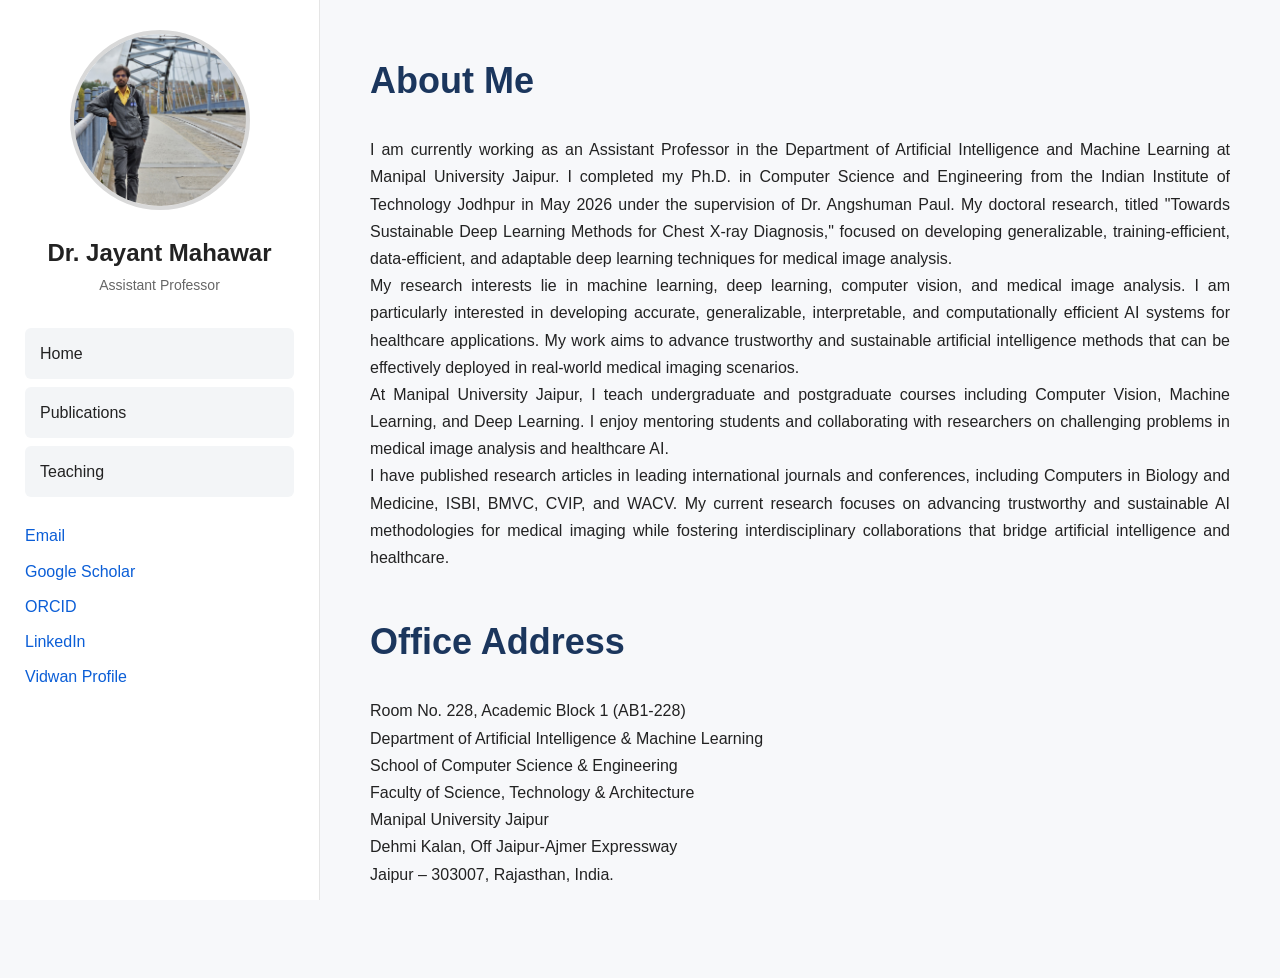
<file: index.html>
<!DOCTYPE html>
<html lang="en">
<head>
<meta charset="UTF-8">
<meta name="viewport" content="width=device-width, initial-scale=1.0">
<title>Dr. Jayant Mahawar</title>

<link rel="stylesheet" href="css/style.css">
</head>

<body>
 
<button class="menu-toggle" onclick="toggleSidebar()">☰ Menu</button>

<div class="container">

    <aside class="sidebar">

        <button class="close-btn" onclick="closeSidebar()">✕</button>

        <div class="profile">
            <img src="images/profile.jpg" alt="Profile Picture">
            <h2>Dr. Jayant Mahawar</h2>
            <p>Assistant Professor</p>
        </div>

        <nav class="nav-links">
            <a href="index.html">Home</a>
            <a href="publications.html">Publications</a>
            <a href="teaching.html">Teaching</a>
        </nav>

        <div class="contact-section">

            <div class="contact-links">

                <a href="mailto:mahawar.2@alumni.iitj.ac.in">
                    Email
                </a>

                <a href="https://scholar.google.com/citations?user=KlMZ7QMAAAAJ" target="_blank">
                    Google Scholar
                </a>

                <a href="https://orcid.org/0009-0009-7027-000X" target="_blank">
                    ORCID
                </a>

                <a href="https://in.linkedin.com/in/jayant-mahawar-14567b105" target="_blank">
                    LinkedIn
                </a>

                <a href="https://vidwan.inflibnet.ac.in/profile/714711" target="_blank">
                    Vidwan Profile
                </a>

            </div>

        </div>

    </aside>

    <main class="main-content">

        <h1 class="page-title">About Me</h1>

        <div class="section">

            <p align="justify">
                I am currently working as an Assistant Professor in the Department of Artificial Intelligence and Machine Learning at Manipal University Jaipur. I completed my Ph.D. in Computer Science and Engineering from the Indian Institute of Technology Jodhpur in May 2026 under the supervision of Dr. Angshuman Paul. My doctoral research, titled "Towards Sustainable Deep Learning Methods for Chest X-ray Diagnosis," focused on developing generalizable, training-efficient, data-efficient, and adaptable deep learning techniques for medical image analysis.
            </p>

            <p align="justify">
                My research interests lie in machine learning, deep learning, computer vision, and medical image analysis. I am particularly interested in developing accurate, generalizable, interpretable, and computationally efficient AI systems for healthcare applications. My work aims to advance trustworthy and sustainable artificial intelligence methods that can be effectively deployed in real-world medical imaging scenarios.
            </p>

            <p align="justify">
                At Manipal University Jaipur, I teach undergraduate and postgraduate courses including Computer Vision, Machine Learning, and Deep Learning. I enjoy mentoring students and collaborating with researchers on challenging problems in medical image analysis and healthcare AI.
            </p>

            <p align="justify">
                I have published research articles in leading international journals and conferences, including Computers in Biology and Medicine, ISBI, BMVC, CVIP, and WACV. My current research focuses on advancing trustworthy and sustainable AI methodologies for medical imaging while fostering interdisciplinary collaborations that bridge artificial intelligence and healthcare.
            </p>

        </div>

        <h1 class="page-title">Office Address</h1>

        <div class="section">

            <p>
                Room No. 228, Academic Block 1 (AB1-228)<br>
                Department of Artificial Intelligence & Machine Learning<br>
                School of Computer Science & Engineering<br>
                Faculty of Science, Technology & Architecture<br>
                Manipal University Jaipur<br>
                Dehmi Kalan, Off Jaipur-Ajmer Expressway<br>
                Jaipur – 303007, Rajasthan, India.
            </p>

        </div>            

    </main>

</div>

<script>

function toggleSidebar(){

    document
        .querySelector('.sidebar')
        .classList.toggle('active');
}

function closeSidebar(){

    document
        .querySelector('.sidebar')
        .classList.remove('active');
}

</script>

</body>
</html>
</file>
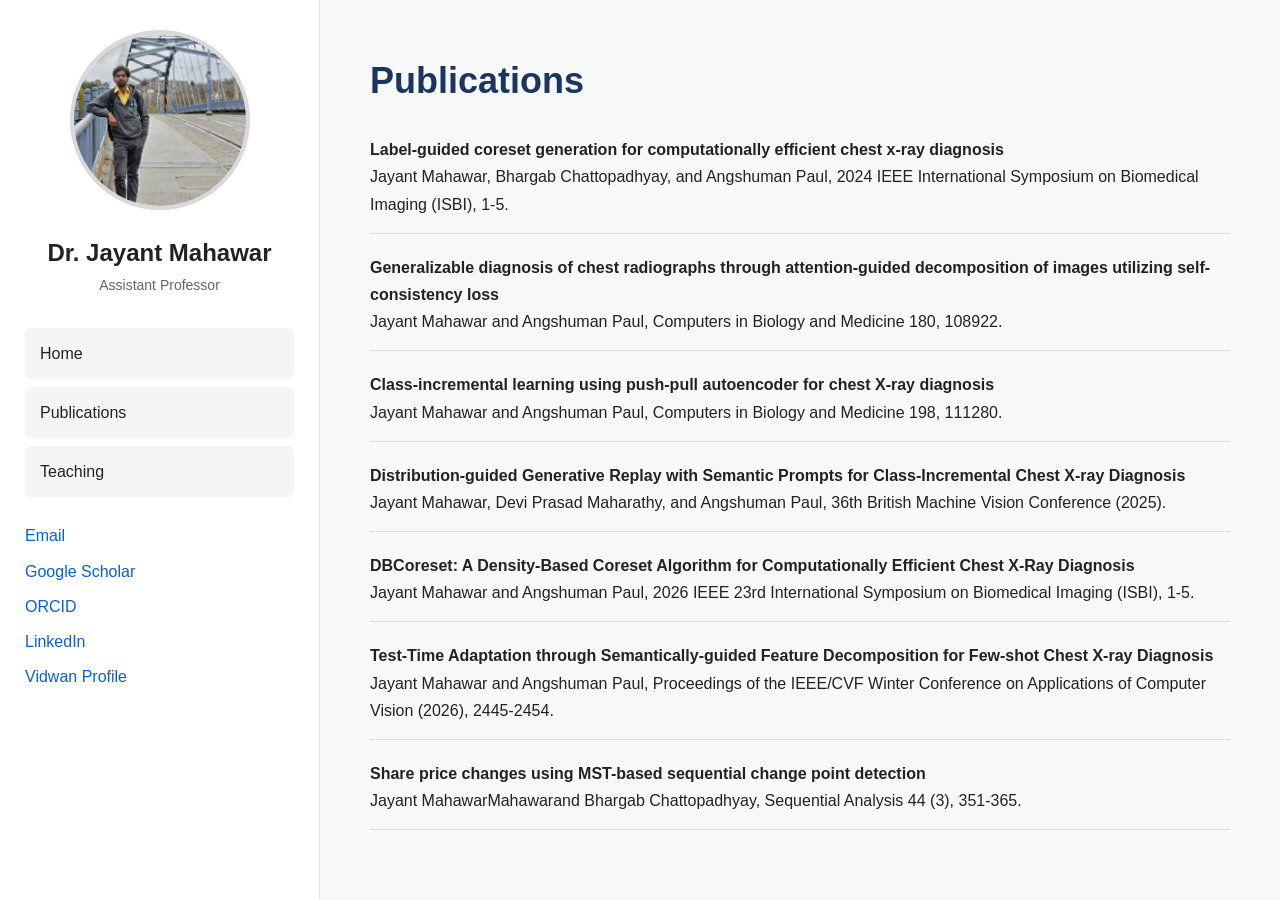
<file: publications.html>
<!DOCTYPE html>
<html lang="en">
<head>
<meta charset="UTF-8">
<meta name="viewport" content="width=device-width, initial-scale=1.0">
<title>Publications</title>

<link rel="stylesheet" href="css/style.css">
</head>

<body>

<button class="menu-toggle" onclick="toggleSidebar()">☰ Menu</button>

<div class="container">

    <aside class="sidebar">

        <button class="close-btn" onclick="closeSidebar()">✕</button>

        <div class="profile">
            <img src="images/profile.jpg" alt="Profile Picture">
            <h2>Dr. Jayant Mahawar</h2>
            <p>Assistant Professor</p>
        </div>

        <nav class="nav-links">
            <a href="index.html">Home</a>
            <a href="publications.html">Publications</a>
            <a href="teaching.html">Teaching</a>
        </nav>
        
        <div class="contact-section">

            <div class="contact-links">

                <a href="mailto:mahawar.2@alumni.iitj.ac.in">
                    Email
                </a>

                <a href="https://scholar.google.com/citations?user=KlMZ7QMAAAAJ" target="_blank">
                    Google Scholar
                </a>

                <a href="https://orcid.org/0009-0009-7027-000X" target="_blank">
                    ORCID
                </a>

                <a href="https://in.linkedin.com/in/jayant-mahawar-14567b105" target="_blank">
                    LinkedIn
                </a>

                <a href="https://vidwan.inflibnet.ac.in/profile/714711" target="_blank">
                    Vidwan Profile
                </a>

            </div>

        </div>

    </aside>

    <main class="main-content">

        <h1 class="page-title">Publications</h1>

        <div class="publication-item">
            <strong>Label-guided coreset generation for computationally efficient chest x-ray diagnosis</strong><br>
            Jayant Mahawar, Bhargab Chattopadhyay, and Angshuman Paul, 2024 IEEE International Symposium on Biomedical Imaging (ISBI), 1-5.
        </div>

        <div class="publication-item">
            <strong>Generalizable diagnosis of chest radiographs through attention-guided decomposition of images utilizing self-consistency loss</strong><br>
            Jayant Mahawar and Angshuman Paul, Computers in Biology and Medicine 180, 108922.
        </div>

        <div class="publication-item">
            <strong>Class-incremental learning using push-pull autoencoder for chest X-ray diagnosis</strong><br>
            Jayant Mahawar and Angshuman Paul, Computers in Biology and Medicine 198, 111280.
        </div>

        <div class="publication-item">
            <strong>Distribution-guided Generative Replay with Semantic Prompts for Class-Incremental Chest X-ray Diagnosis</strong><br>
            Jayant Mahawar, Devi Prasad Maharathy, and Angshuman Paul, 36th British Machine Vision Conference (2025).
        </div>

        <div class="publication-item">
            <strong>DBCoreset: A Density-Based Coreset Algorithm for Computationally Efficient Chest X-Ray Diagnosis</strong><br>
            Jayant Mahawar and Angshuman Paul, 2026 IEEE 23rd International Symposium on Biomedical Imaging (ISBI), 1-5.
        </div>
        
        <div class="publication-item">
            <strong>Test-Time Adaptation through Semantically-guided Feature Decomposition for Few-shot Chest X-ray Diagnosis</strong><br>
            Jayant Mahawar and Angshuman Paul, Proceedings of the IEEE/CVF Winter Conference on Applications of Computer Vision (2026), 2445-2454.
        </div>
        
        <div class="publication-item">
            <strong>Share price changes using MST-based sequential change point detection</strong><br>
            Jayant MahawarMahawarand Bhargab Chattopadhyay, Sequential Analysis 44 (3), 351-365.
        </div>

    </main>

</div>

<script>

function toggleSidebar(){

    document
        .querySelector('.sidebar')
        .classList.toggle('active');

}

function closeSidebar(){

    document
        .querySelector('.sidebar')
        .classList.remove('active');
}

</script>

</body>
</html>
</file>
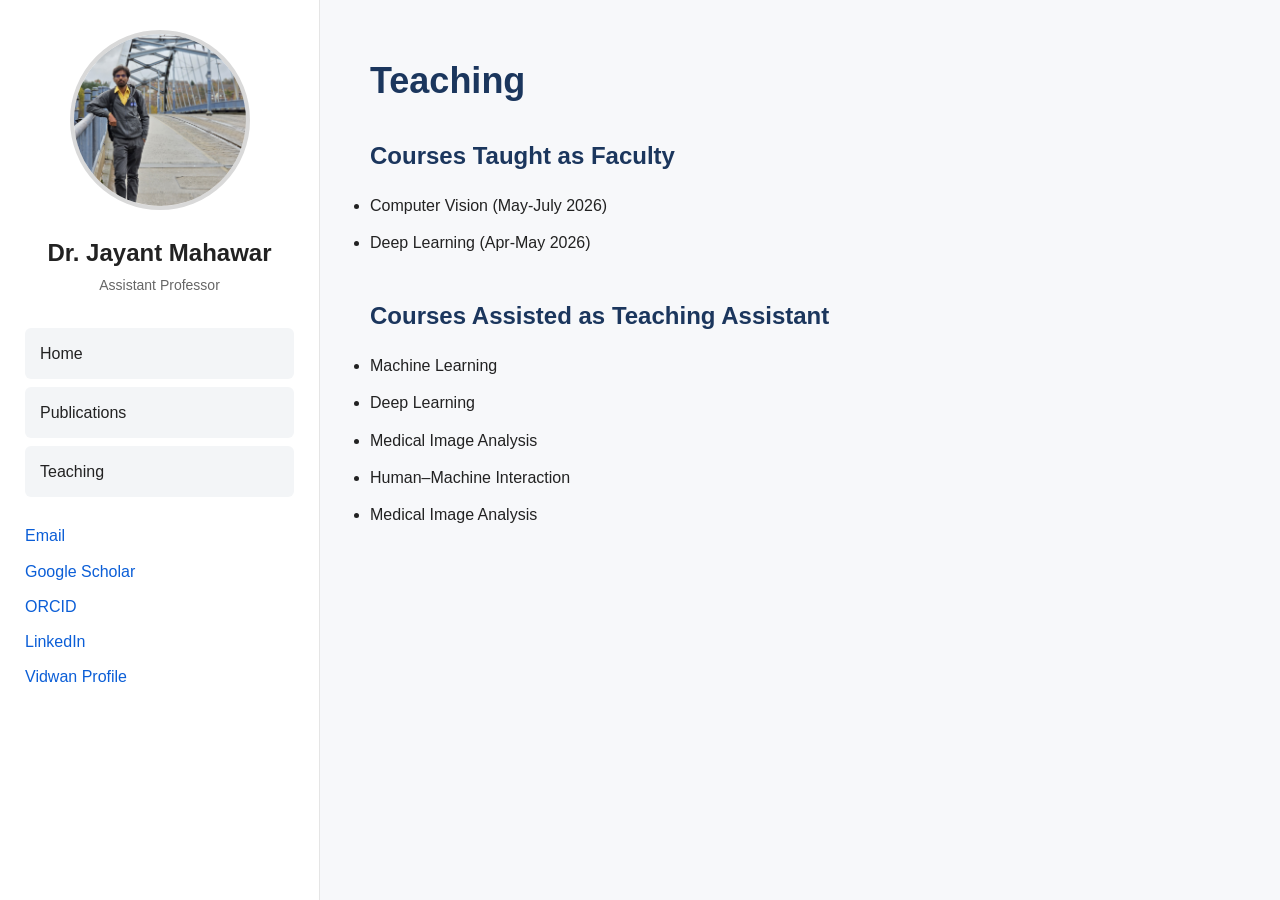
<file: teaching.html>
<!DOCTYPE html>
<html lang="en">
<head>
<meta charset="UTF-8">
<meta name="viewport" content="width=device-width, initial-scale=1.0">
<title>Teaching</title> 

<link rel="stylesheet" href="css/style.css">
</head>

<body>

<button class="menu-toggle" onclick="toggleSidebar()">☰ Menu</button>

<div class="container">

    <aside class="sidebar">

        <button class="close-btn" onclick="closeSidebar()">✕</button>

        <div class="profile">
            <img src="images/profile.jpg" alt="Profile Picture">
            <h2>Dr. Jayant Mahawar</h2>
            <p>Assistant Professor</p>
        </div>

        <nav class="nav-links">
            <a href="index.html">Home</a>
            <a href="publications.html">Publications</a>
            <a href="teaching.html">Teaching</a>
        </nav>

        <div class="contact-section">

            <div class="contact-links">

                <a href="mailto:mahawar.2@alumni.iitj.ac.in">
                    Email
                </a>

                <a href="https://scholar.google.com/citations?user=KlMZ7QMAAAAJ" target="_blank">
                    Google Scholar
                </a>

                <a href="https://orcid.org/0009-0009-7027-000X" target="_blank">
                    ORCID
                </a>

                <a href="https://in.linkedin.com/in/jayant-mahawar-14567b105" target="_blank">
                    LinkedIn
                </a>

                <a href="https://vidwan.inflibnet.ac.in/profile/714711" target="_blank">
                    Vidwan Profile
                </a>

            </div>

        </div>

    </aside>

    <main class="main-content">

        <h1 class="page-title">Teaching</h1>

        <div class="section">

            <h2>Courses Taught as Faculty</h2>

            <ul class="course-list">
                <li>Computer Vision (May-July 2026)</li>
                <li>Deep Learning (Apr-May 2026)</li>
            </ul>

        </div>

        <div class="section">

            <h2>Courses Assisted as Teaching Assistant</h2>

            <ul class="course-list">
                <li>Machine Learning</li>
                <li>Deep Learning</li>
                <li>Medical Image Analysis</li>
                <li>Human–Machine Interaction</li>
                <li>Medical Image Analysis</li>
            </ul>

        </div>

    </main>

</div>

<script>

function toggleSidebar(){

    document
        .querySelector('.sidebar')
        .classList.toggle('active');

}

function closeSidebar(){

    document
        .querySelector('.sidebar')
        .classList.remove('active');
}

</script>

</body>
</html>
</file>
<file: css/style.css>
/* ==========================
   GENERAL SETTINGS
========================== */

*{
    margin:0;
    padding:0;
    box-sizing:border-box;
}

body{
    font-family: "Segoe UI", Arial, sans-serif;
    background:#f7f8fa;
    color:#222;
    line-height:1.7;
}

a{
    color:#0b5ed7;
    text-decoration:none;
}

a:hover{
    text-decoration:underline;
}

/* ==========================
   LAYOUT
========================== */

.container{
    display:flex;
    min-height:100vh;
}

.sidebar{
    width:320px;
    background:#ffffff;
    border-right:1px solid #e5e5e5;
    padding:30px 25px;
    position:fixed;
    height:100vh;
    overflow-y:auto;
}

.main-content{
    margin-left:320px;
    padding:50px;
    flex:1;
}

.menu-toggle{
    display:none;
}

.close-btn{
    display:none;
}

/* ==========================
   PROFILE
========================== */

.profile{
    text-align:center;
    margin-bottom:30px;
}

.profile img{
    width:180px;
    height:180px;
    border-radius:50%;
    object-fit:cover;
    border:4px solid #d9d9d9;
}

.profile h2{
    margin-top:15px;
    font-size:24px;
}

.profile p{
    color:#666;
    font-size:14px;
}

/* ==========================
   NAVIGATION
========================== */

.nav-links{
    margin:25px 0;
}

.nav-links a{
    display:block;
    padding:12px 15px;
    margin-bottom:8px;
    background:#f3f5f7;
    border-radius:6px;
    color:#222;
    font-weight:500;
}

.nav-links a:hover{
    background:#e9edf3;
}

/* ==========================
   CONTACT
========================== */

.contact-section{
    margin-top:25px;
}

.contact-section h3{
    margin-bottom:10px;
    color:#1c1c1c;
}

.contact-section p{
    font-size:14px;
    color:#555;
}

.contact-links{
    margin-top:15px;
}

.contact-links a{
    display:block;
    margin-bottom:8px;
}

/* ==========================
   CONTENT
========================== */

.page-title{
    font-size:36px;
    margin-bottom:25px;
    color:#1b365d;
}

.section{
    margin-bottom:40px;
}

.section h2{
    margin-bottom:15px;
    color:#1b365d;
}

.publication-item{
    margin-bottom:20px;
    padding-bottom:15px;
    border-bottom:1px solid #ddd;
}

.course-list li{
    margin-bottom:10px;
}

/* ==========================
   MOBILE VIEW
========================== */

@media (max-width:900px){

    .container{
        flex-direction:column;
        display:block;
    }

    .sidebar{
        display:none;
        position:relative;
        width:100%;
        height:auto;
        border-right:none;
        border-bottom:1px solid #ddd;
        margin:0;
    }

    /* Shown when button clicked */
    .sidebar.active{
        display:block;
    }

    .main-content{
        margin-left:0;
        width:100%;
        padding:20px;
    }

    .profile img{
        width:140px;
        height:140px;
    }

    .page-title{
        font-size:28px;
    }

    .close-btn{
        display:block;
        float:right;

        border:none;
        background:none;

        font-size:24px;
        cursor:pointer;
        margin-bottom:15px;
    }
    
    .menu-toggle{
        display:block;
        margin:15px;
        padding:10px 15px;
        border:none;
        border-radius:5px;
        cursor:pointer;
        font-size:20px;
        background:#1b365d;
        color:white;
    }
}
</file>
